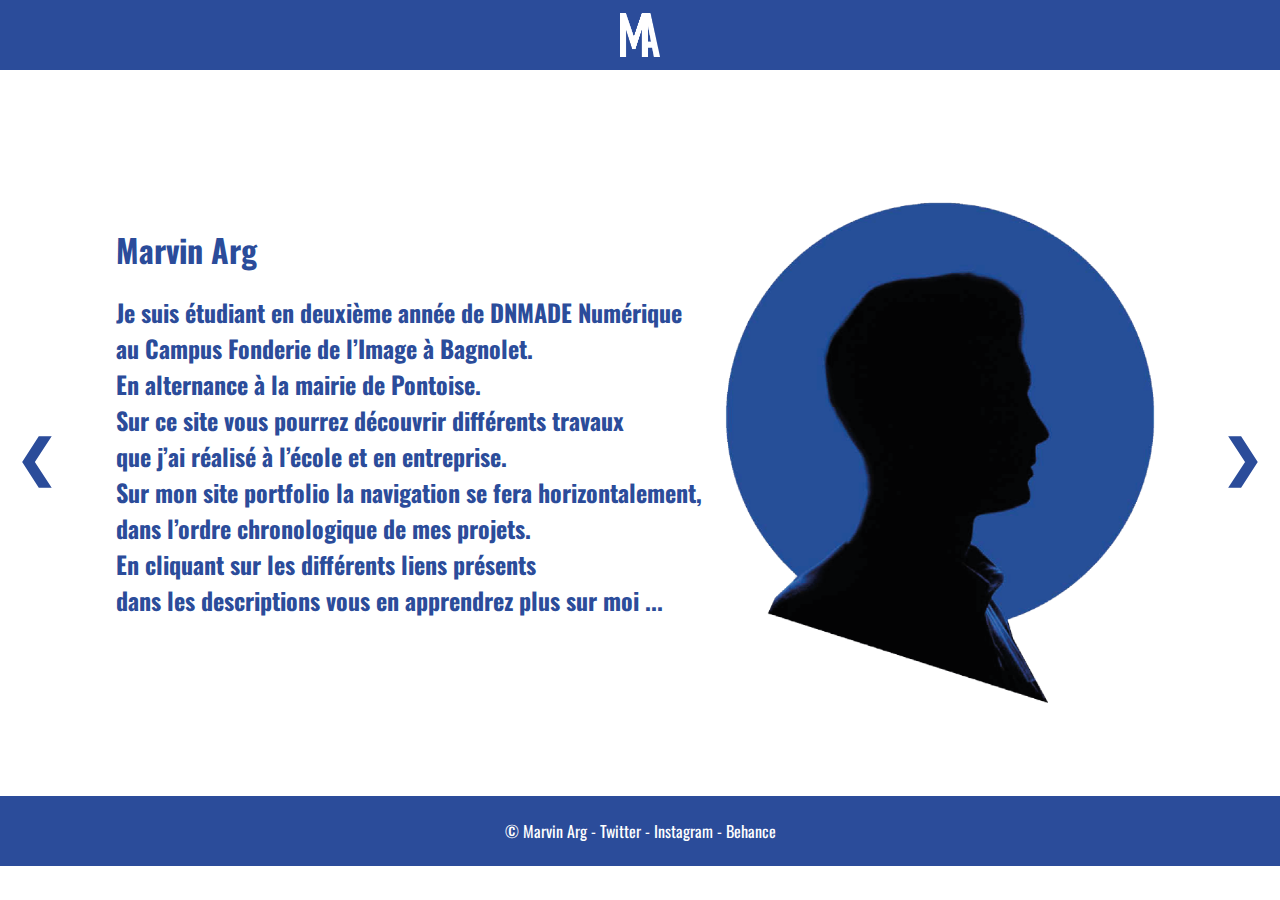
<file: index.html>
<html lang="fr">
<head>
    <meta charset="UTF-8">
    <meta http-equiv="X-UA-Compatible" content="IE=edge">
    <meta name="viewport" content="width=device-width, initial-scale=1.0">
    <title>Portfolio</title>
    <link rel="icon" type="icon" href="img/Logo MA.png">
    <link rel="preconnect" href="https://fonts.googleapis.com">
    <link rel="preconnect" href="https://fonts.gstatic.com" crossorigin>
    <link href="https://fonts.googleapis.com/css2?family=Oswald:wght@200;500&display=swap" rel="stylesheet">
    <link rel="stylesheet" href="style.css">
</head>
<body>

  <header>
    <a href="index.html"><img class="logo_blanc" src="img/Logo MA blanc.png" alt="logo blanc"></a>
  </header>

    <!-- Slideshow container -->
<div class="slideshow-container">

  <!-- Full-width images with number and caption text -->
  <div class="mySlides fade">
    
    <div class="accueil">
          <div class="texte_accueil">
              <h1>Marvin Arg</h1>
              <h2>Je suis étudiant en deuxième année de DNMADE Numérique <br> au Campus Fonderie de l’Image à Bagnolet.<br>

                  En alternance à la mairie de Pontoise. <br>
                  
                  Sur ce site vous pourrez découvrir différents travaux <br> que j’ai réalisé à l’école et en entreprise. <br>
                  
                  Sur mon site portfolio la navigation se fera horizontalement, dans l’ordre chronologique de mes projets. <br>
                  
                  En cliquant sur les différents liens présents <br> dans les descriptions vous en apprendrez plus sur moi ...</h2>
          </div>
          <div>
              <img class="portrait" src="img/Profil MA.png" alt="silhouette devant un rond bleu">
          </div>
    </div>
  </div>

  <div class="mySlides fade">

    <div class="projets">
      <div class="projet">
        <a href="index_projet_1.html"><img src="img/projet 1.jpg" alt="Image projet 1"></a>
        <div class="nom_projet">
          <h3>Affiche Marc Rébus</h3>
        </div>
      </div>

      <div class="projet">
        <a href="index_projet_2.html"><img src="img/projet 2.jpg" alt="Image projet 2"></a>
        <div class="nom_projet">
          <h3>Illustration La Petite Taupe</h3>
        </div>
      </div>
    </div>
  </div>

  <div class="mySlides fade">
      
      <div class="projets">
        <div class="projet">
          <a href="index_projet_3.html"><img src="img/projet 3.jpg" alt="Image projet 3"></a>
          <div class="nom_projet">
            <h3>Packaging Maggi</h3>
          </div>
        </div>
  
        <div class="projet">
          <a href="index_projet_4.html"><img src="img/projet 4 2.jpg" alt="Image projet 4"></a>
          <div class="nom_projet">
            <h3>Charte graphique : LavaCoin</h3>
          </div>
        </div>
      </div>

  </div>

  <!-- Next and previous buttons -->
  <a class="prev" onclick="plusSlides(-1)">&#10094;</a>
  <a class="next" onclick="plusSlides(1)">&#10095;</a>
</div>
<br>

<footer>
  <p>© Marvin Arg - Twitter - Instagram - Behance</p>
</footer>

</body>
  <script src="script.js"></script>
</html>
</file>
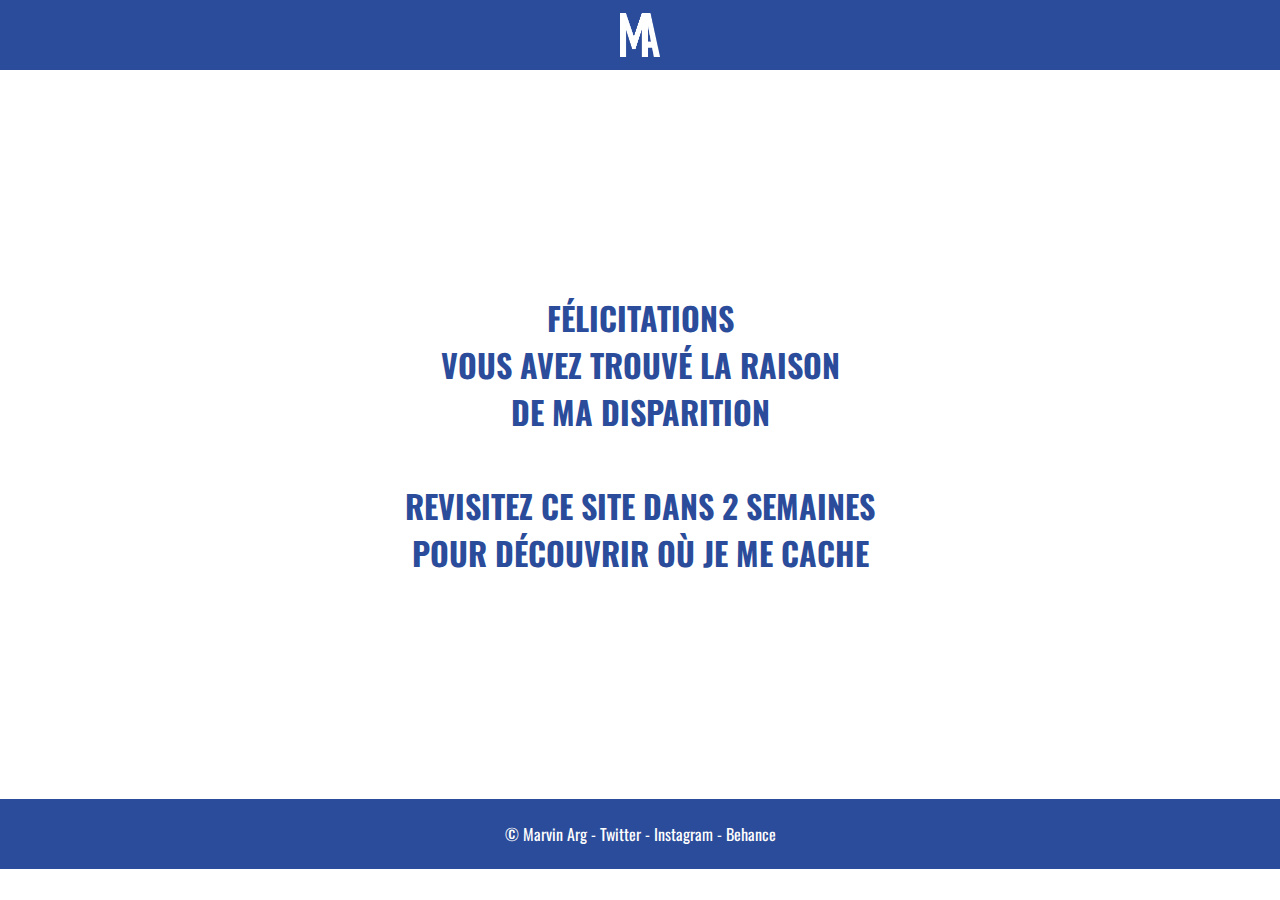
<file: index_fin.html>
<html lang="fr">
<head>
    <meta charset="UTF-8">
    <meta http-equiv="X-UA-Compatible" content="IE=edge">
    <meta name="viewport" content="width=device-width, initial-scale=1.0">
    <title>Portfolio</title>
    <link rel="icon" type="icon" href="img/Logo MA.png">
    <link rel="preconnect" href="https://fonts.googleapis.com">
    <link rel="preconnect" href="https://fonts.gstatic.com" crossorigin>
    <link href="https://fonts.googleapis.com/css2?family=Oswald:wght@200;500&display=swap" rel="stylesheet">
    <link rel="stylesheet" href="style.css">
</head>
<body>

<header>
  <a href="index.html"><img class="logo_blanc" src="img/Logo MA blanc.png" alt="logo blanc"></a>
</header>
    <div class="fin">
        <h1>FÉLICITATIONS <br>
            VOUS AVEZ TROUVÉ LA RAISON <br> DE MA DISPARITION<br> <br> REVISITEZ CE SITE DANS 2 SEMAINES <br> POUR DÉCOUVRIR OÙ JE ME CACHE</h1>
    </div>
<footer>
  <p>© Marvin Arg - Twitter - Instagram - Behance</p>
</footer>

</body>
  <script src="script.js"></script>
</html>
</file>
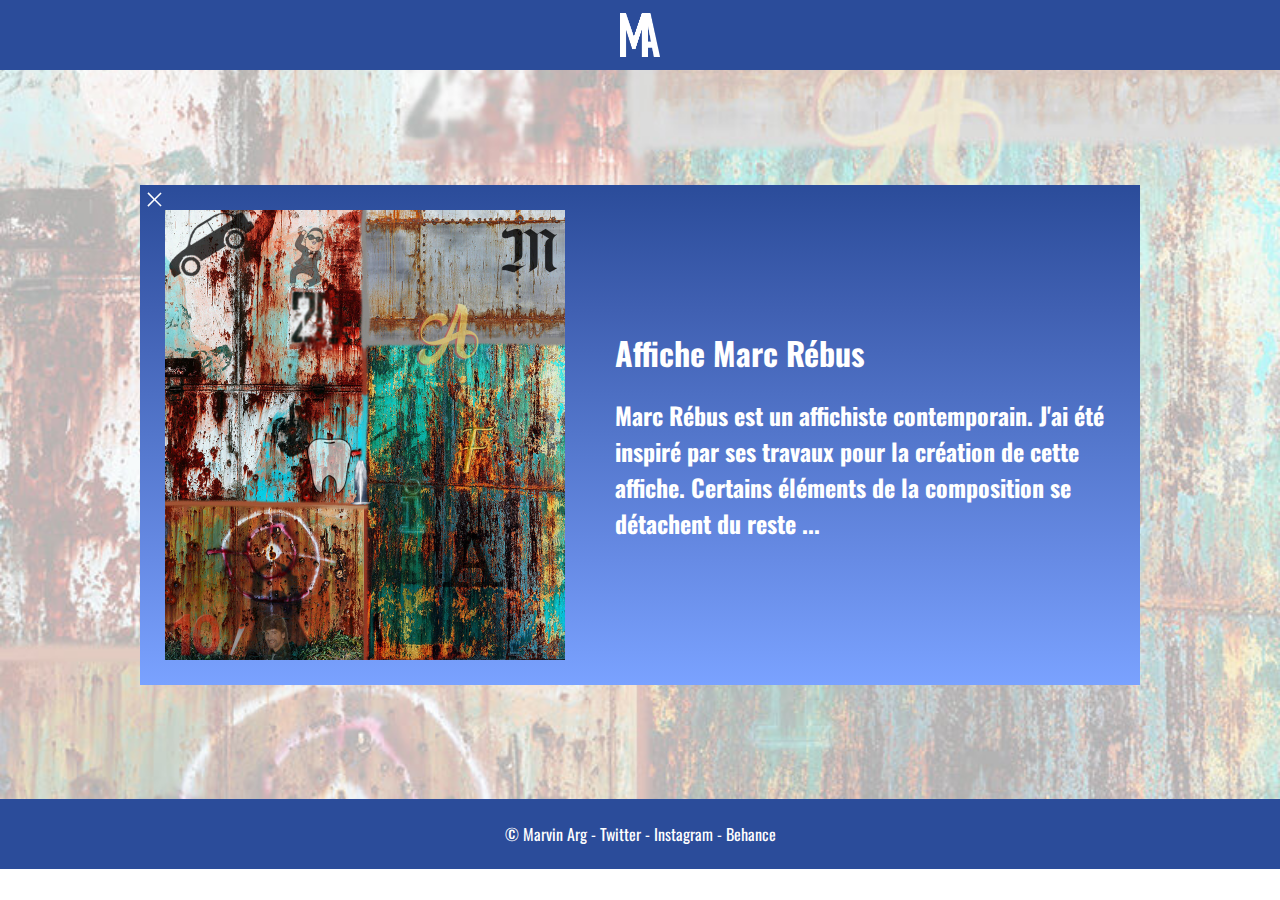
<file: index_projet_1.html>
<html lang="fr">
<head>
    <meta charset="UTF-8">
    <meta http-equiv="X-UA-Compatible" content="IE=edge">
    <meta name="viewport" content="width=device-width, initial-scale=1.0">
    <title>Portfolio</title>
    <link rel="icon" type="icon" href="img/Logo MA.png">
    <link rel="preconnect" href="https://fonts.googleapis.com">
    <link rel="preconnect" href="https://fonts.gstatic.com" crossorigin>
    <link href="https://fonts.googleapis.com/css2?family=Oswald:wght@200;500&display=swap" rel="stylesheet">
    <link rel="stylesheet" href="style.css">
</head>
<body>

<header>
    <a href="index.html"><img class="logo_blanc" src="img/Logo MA blanc.png" alt="logo blanc"></a>
</header>
    <div class="background1">
        <div class="description_projet_1">
            <div>
                <a href="index.html"><img class="croix" src="img/close_FILL0_wght400_GRAD0_opsz48.svg"></a>
                <div class="description_projet_1_int">
                    <img src="img/projet 1.jpg" alt="Image projet 1">
                    <div class="texte_projet">
                        <h1>Affiche Marc Rébus</h1>
                        <h2>Marc Rébus est un affichiste contemporain. J'ai été inspiré par ses travaux pour la création de cette affiche. Certains éléments de la composition se détachent du reste ...</h2>
                    </div>
                </div>
            </div>
        </div>
    </div>
<footer>
  <p>© Marvin Arg - Twitter - Instagram - Behance</p>
</footer>

</body>
  <script src="script.js"></script>
</html>
</file>
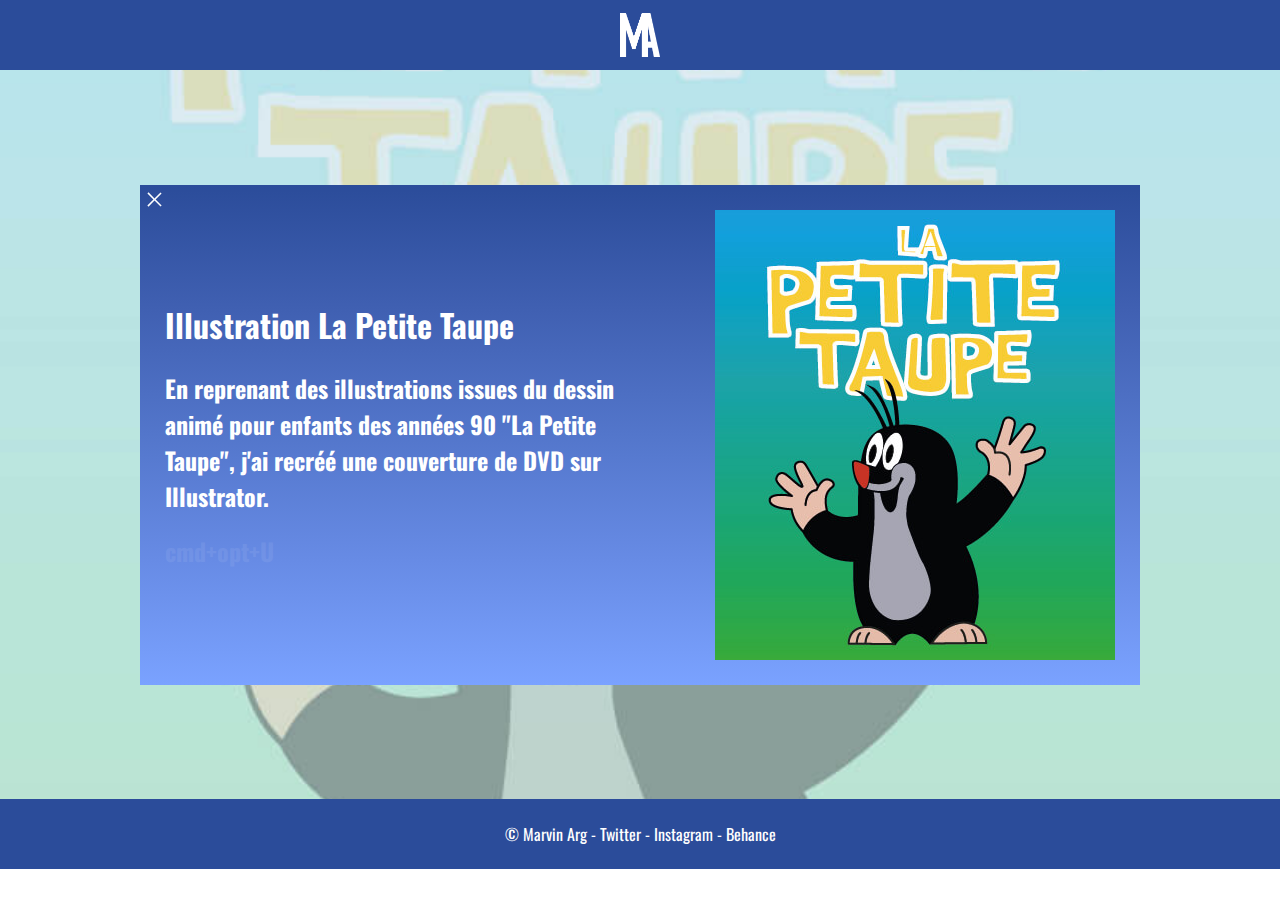
<file: index_projet_2.html>
<html lang="fr">
<head>
    <meta charset="UTF-8">
    <meta http-equiv="X-UA-Compatible" content="IE=edge">
    <meta name="viewport" content="width=device-width, initial-scale=1.0">
    <title>Portfolio</title>
    <link rel="icon" type="icon" href="img/Logo MA.png">
    <link rel="preconnect" href="https://fonts.googleapis.com">
    <link rel="preconnect" href="https://fonts.gstatic.com" crossorigin>
    <link href="https://fonts.googleapis.com/css2?family=Oswald:wght@200;500&display=swap" rel="stylesheet">
    <link rel="stylesheet" href="style.css">
</head>
<body>

<header>
    <a href="index.html"><img class="logo_blanc" src="img/Logo MA blanc.png" alt="logo blanc"></a>
</header>
    <div class="background2">
        <div class="description_projet_1">
            <div>
                <a href="index.html"><img class="croix" src="img/close_FILL0_wght400_GRAD0_opsz48.svg"></a>
                <div class="description_projet_1_int">
                    <div class="texte_projet">
                        <h1>Illustration La Petite Taupe</h1>
                        <h2>En reprenant des illustrations issues du dessin animé pour enfants des années 90 "La Petite Taupe", j'ai recréé une couverture de DVD sur Illustrator.</h2>
                        <h2 id="indice">cmd+opt+U</h2>
                    </div>
                    <img src="img/projet 2.jpg" alt="Image projet 2">
                </div>
            </div>
        </div>
    </div>
<footer>
  <p>© Marvin Arg - Twitter - Instagram - Behance</p>
</footer>

</body>
  <script src="script.js"></script>
</html>

<!-- L’ORDRE SERA 3 - 4 - 1 - 2 -->
</file>
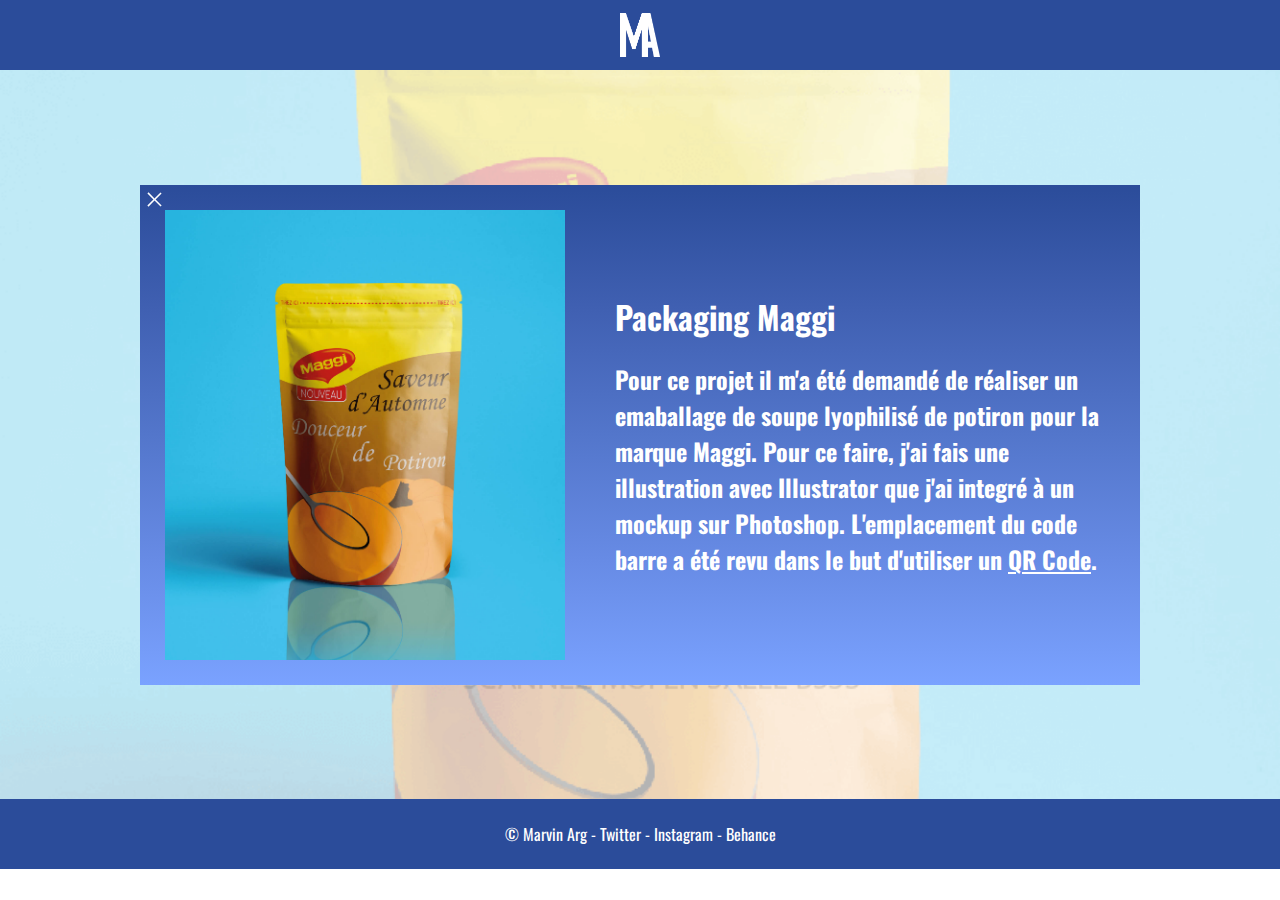
<file: index_projet_3.html>
<html lang="fr">
<head>
    <meta charset="UTF-8">
    <meta http-equiv="X-UA-Compatible" content="IE=edge">
    <meta name="viewport" content="width=device-width, initial-scale=1.0">
    <title>Portfolio</title>
    <link rel="icon" type="icon" href="img/Logo MA.png">
    <link rel="preconnect" href="https://fonts.googleapis.com">
    <link rel="preconnect" href="https://fonts.gstatic.com" crossorigin>
    <link href="https://fonts.googleapis.com/css2?family=Oswald:wght@200;500&display=swap" rel="stylesheet">
    <link rel="stylesheet" href="style.css">
</head>
<body>

<header>
    <a href="index.html"><img class="logo_blanc" src="img/Logo MA blanc.png" alt="logo blanc"></a>
</header>
    <div class="background3">
        <div class="description_projet_1">
            <div>
                <a href="index.html"><img class="croix" src="img/close_FILL0_wght400_GRAD0_opsz48.svg"></a>
                <div class="description_projet_1_int">
                    <img src="img/projet 3.jpg" alt="Image projet 3">
                    <div class="texte_projet">
                        <h1>Packaging Maggi</h1>
                        <h2>Pour ce projet il m'a été demandé de réaliser un emaballage de soupe lyophilisé de potiron pour la marque Maggi.
                        Pour ce faire, j'ai fais une illustration avec Illustrator
                        que j'ai integré à un mockup sur Photoshop.
                        L'emplacement du code barre a été revu dans le but d'utiliser un <u>QR Code</u>.
                        </h2>
                    </div>
                </div>
            </div>
        </div>
    </div>
<footer>
  <p>© Marvin Arg - Twitter - Instagram - Behance</p>
</footer>

</body>
  <script src="script.js"></script>
</html>
</file>
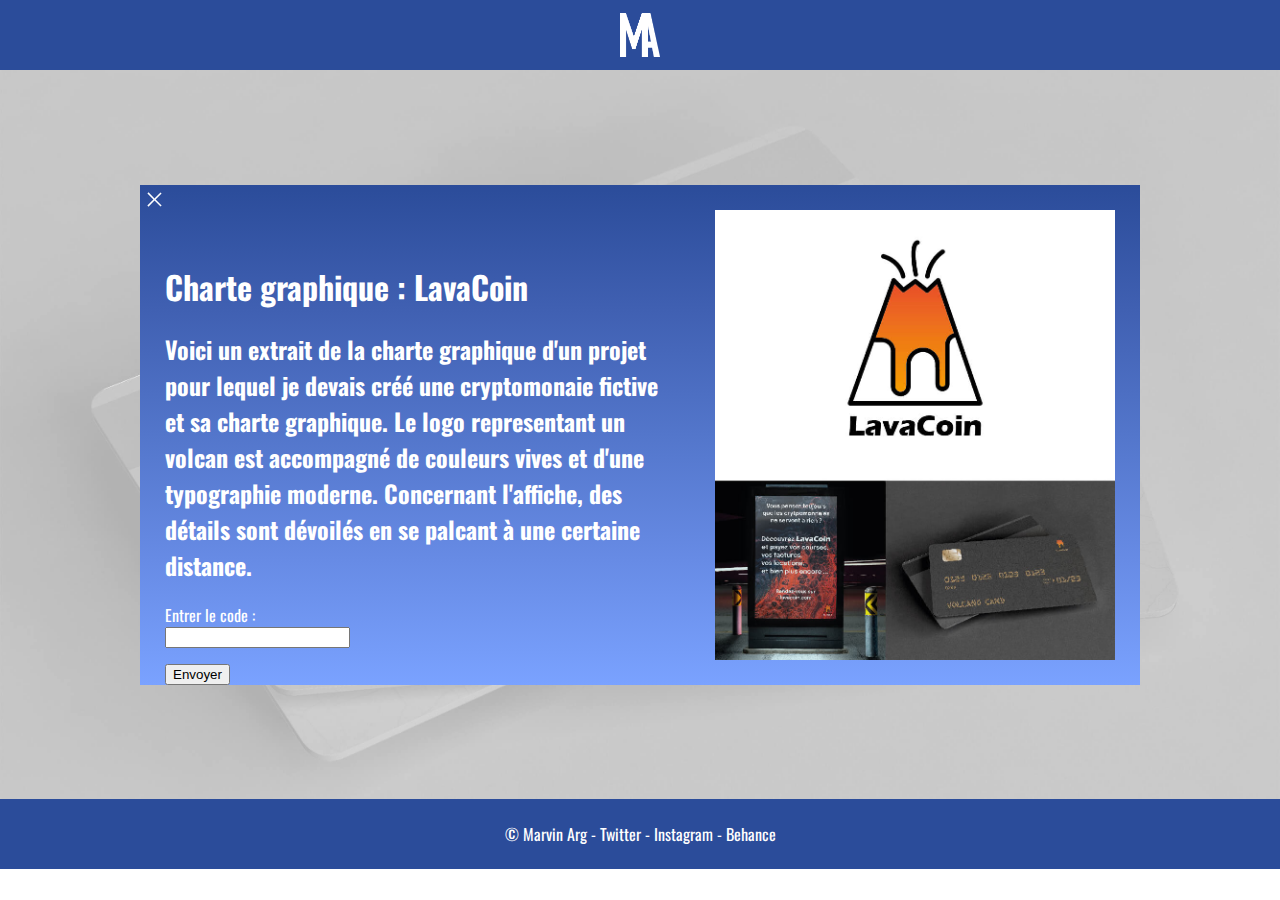
<file: index_projet_4.html>
<html lang="fr">
<head>
    <meta charset="UTF-8">
    <meta http-equiv="X-UA-Compatible" content="IE=edge">
    <meta name="viewport" content="width=device-width, initial-scale=1.0">
    <title>Portfolio</title>
    <link rel="icon" type="icon" href="img/Logo MA.png">
    <link rel="preconnect" href="https://fonts.googleapis.com">
    <link rel="preconnect" href="https://fonts.gstatic.com" crossorigin>
    <link href="https://fonts.googleapis.com/css2?family=Oswald:wght@200;500&display=swap" rel="stylesheet">
    <link rel="stylesheet" href="style.css">
</head>
<body>

<header>
    <a href="index.html"><img class="logo_blanc" src="img/Logo MA blanc.png" alt="logo blanc"></a>
</header>
    <div class="background4">
        <div class="description_projet_1">
            <div>
                <a href="index.html#mySlides fade"><img class="croix" src="img/close_FILL0_wght400_GRAD0_opsz48.svg"></a>
                <div class="description_projet_1_int">
                    <div class="texte_projet">
                        <h1>Charte graphique : LavaCoin</h1>
                        <h2>Voici un extrait de la charte graphique d'un projet pour lequel je devais créé une cryptomonaie fictive et sa charte graphique. Le logo representant un volcan est accompagné de couleurs vives et d'une typographie moderne. Concernant l'affiche, des détails sont dévoilés en se palcant à une certaine distance.
                        </h2>
                        <div id="formulaire">
                            <form>
                              <label for="name">Entrer le code :</label>
                              <input type="text" name="name" id="name" required>
                            </form>
                            <a href="index_final.html"><button id="bouton">Envoyer</button></a>
                        </div>
                    </div>
                    <img src="img/projet 4.jpg" alt="">
                </div>
            </div>
        </div>
    </div>
<footer>
  <p>© Marvin Arg - Twitter - Instagram - Behance</p>
</footer>

</body>
  <script src="script.js"></script>
</html>
</file>
<file: style.css>
body{
  font-family: 'Oswald', sans-serif;
  margin: 0;
  overflow: hidden;
}

header{
  height: 70px;
  background-color: #2B4C9A;
  display: flex;
  align-items: center;
  justify-content: center;
}

.logo_blanc{
  height: 44px;
}

.accueil{
  height: 100%;
  display: flex;
  align-items: center;
  justify-content: center;
}

h1{
  color: #2B4C9A;
}

h2{
  color: #2B4C9A;
  width: 600px;
}

h3{
  color: #2B4C9A;
}

form{
  color: white;
}

.portrait{
  height: 564px;
}

.projets{
  height: 100%;
  display: flex;
  align-items: center;
  justify-content: space-around;
}

.nom_projet{
  width: 400px;
  height: 50px;
  background-color: #2B4C9A;
  display: flex;
  align-items: center;
  justify-content: center;
}

.nom_projet h3{
  color: white;
  text-align: center;
}

.projet{
  width: 400px;
  height: 500px;
  background-color: grey;
  display: flex;
  align-items: flex-end;
  justify-content: center;
  flex-direction: column;
}

.projet img{
  height: 450px;
  width: 400px;
}

a .projet:hover{
  background-color: #2B4C9A;
}

/*NAVIGATION HORIZONTALE*/

/* Slideshow container */
.slideshow-container {
  height: 83%;
  position: relative;
  margin: auto;
}

/* Hide the images by default */
.mySlides {
  display: none;
}

/* Next & previous buttons */
.prev, .next {
  cursor: pointer;
  position: absolute;
  top: 50%;
  width: auto;
  margin-top: -22px;
  padding: 16px;
  color: #2B4C9A;
  font-weight: bold;
  font-size: 50px;
  transition: 0.6s ease;
  border-radius: 0 3px 3px 0;
  user-select: none;
}

/* Position the "next button" to the right */
.next {
  right: 0;
  border-radius: 3px 0 0 3px;
}

/* Fading animation */
.fade {
  animation-name: fade;
  animation-duration: 1.5s;
}

@keyframes fade {
  from {opacity: .4}
  to {opacity: 1}
}

/*NAVIGATION HORIZONTALE*/

/* Large */
@media (max-width: 95em) {
  .slideshow-container{
    height: 78%;
    position: relative;
    margin: auto;
  }
}

footer{
  height: 70px;
  background-color: #2B4C9A;
  display: flex;
  align-items: center;
  justify-content: center;
}

footer p{
  color: white;
}

/*PAGES PROJET*/

.background1{
  height: 81%;
  background-image: url(img/projet\ 1\ 30%.jpg);
  background-repeat: no-repeat;
  background-position: center;
  background-size: cover;
  display: flex;
  align-items: center;
  justify-content: center;
}

.background2{
  height: 81%;
  background-image: url(img/projet\ 2\ 30%.jpg);
  background-repeat: no-repeat;
  background-position: center;
  background-size: cover;
  display: flex;
  align-items: center;
  justify-content: center;
}

.background3{
  height: 81%;
  background-image: url(img/projet\ 3\ 30%\ bis.png);
  background-repeat: no-repeat;
  background-position: center;
  background-size: cover;
  display: flex;
  align-items: center;
  justify-content: center;
}

.background4{
  height: 81%;
  background-image: url(img/projet\ 4\ 30%.jpg);
  background-repeat: no-repeat;
  background-position: center;
  background-size: cover;
  display: flex;
  align-items: center;
  justify-content: center;
}

.background_final{
  height: 81%;
  display: flex;
  align-items: center;
  justify-content: center;
}

.description_projet_1{
  height: 500px;
  width: 1000px;
  background-image: linear-gradient(to bottom, #2b4c9a, #4060b2, #5376cb, #678be5, #7aa2ff);
  display: flex;
  align-items: center;
  justify-content: center;
}

.description_projet_1_int{
  height: 450px;
  width: 950px;
  display: flex;
  align-items: center;
  justify-content: space-between;
}

.description_projet_1_int img{
  height: 450px;
  width: 400px;
}

.texte_projet{
  width: 500px;
}

.texte_projet h1{
  width: 500px;
  color: white;
}

.texte_projet h2{
  width: 500px;
  color: white;
}

.croix{
  width: 25px;
  position: absolute;
  margin: -23px;
}

#formulaire{
  width: 250px;
  height: 25px;
}

.fin{
  height: 81%;
  display: flex;
  align-items: center;
  justify-content: center;
}

.fin h1{
  text-align: center;
}

#indice{
  opacity: 0.07;
}
</file>
